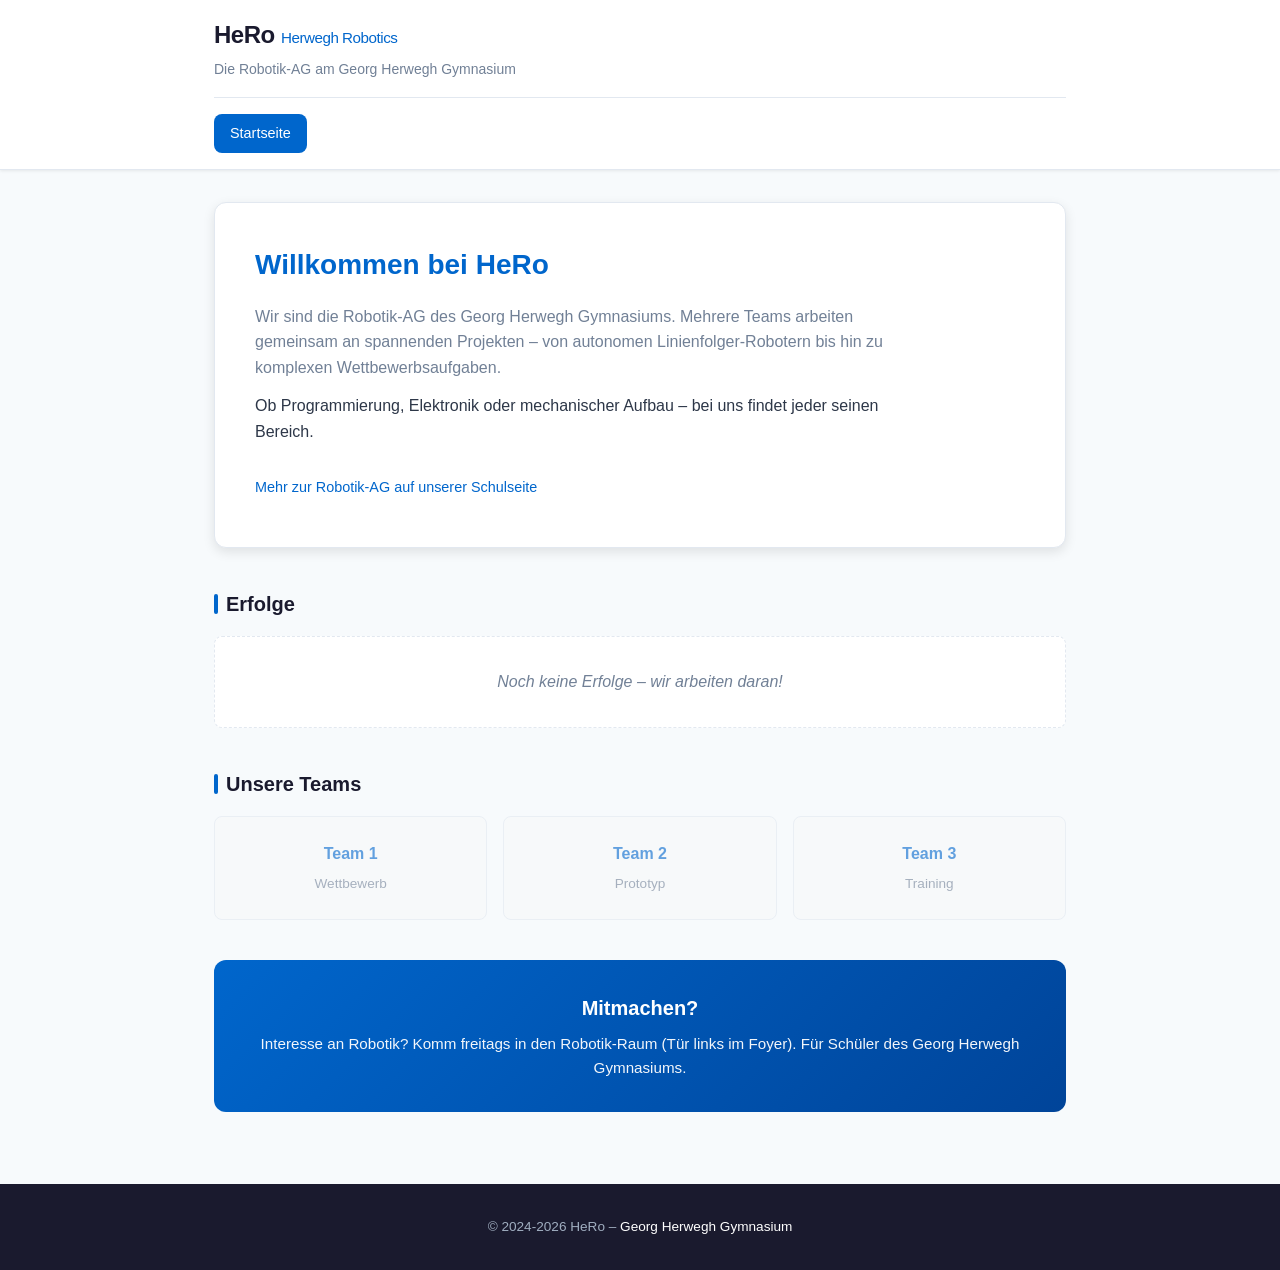
<file: index.html>
<!DOCTYPE html>
<html lang="de">
<head>
    <meta charset="UTF-8">
    <meta name="viewport" content="width=device-width, initial-scale=1.0">
    <title>HeRo - Herwegh Robotics</title>
    <link rel="stylesheet" href="styles.css">
</head>
<body>
    <header>
        <div class="header-content">
            <h1>HeRo <span>Herwegh Robotics</span></h1>
            <p>Die Robotik-AG am Georg Herwegh Gymnasium</p>
            <nav>
                <a href="index.html" class="active">Startseite</a>
            </nav>
        </div>
    </header>

    <main>
        <section class="hero">
            <h2>Willkommen bei HeRo</h2>
            <p>Wir sind die Robotik-AG des Georg Herwegh Gymnasiums. Mehrere Teams arbeiten gemeinsam an spannenden Projekten – von autonomen Linienfolger-Robotern bis hin zu komplexen Wettbewerbsaufgaben.</p>
            <p style="margin-top: 0.8rem; color: var(--text);">Ob Programmierung, Elektronik oder mechanischer Aufbau – bei uns findet jeder seinen Bereich.</p>
            <a href="https://www.herwegh-gymnasium.de/schulleben/fachbereiche/informatik/robotik-ag/" target="_blank" rel="noopener" class="school-link">
                Mehr zur Robotik-AG auf unserer Schulseite
            </a>
        </section>

        <section class="achievements">
            <h2>Erfolge</h2>
            <div id="achievement-list" class="achievement-grid">
                <p class="no-achievements">Noch keine Erfolge – wir arbeiten daran!</p>
            </div>
        </section>

        <section class="teams-overview">
            <h2>Unsere Teams</h2>
            <div class="team-grid">
                <div class="team-card disabled">
                    <h3>Team 1</h3>
                    <p>Wettbewerb</p>
                </div>
                <div class="team-card disabled">
                    <h3>Team 2</h3>
                    <p>Prototyp</p>
                </div>
                <div class="team-card disabled">
                    <h3>Team 3</h3>
                    <p>Training</p>
                </div>
            </div>
        </section>

        <section class="cta-section">
            <h3>Mitmachen?</h3>
            <p>Interesse an Robotik? Komm freitags in den Robotik-Raum (Tür links im Foyer). Für Schüler des Georg Herwegh Gymnasiums.</p>
        </section>
    </main>

    <footer>
        <p>© 2024-2026 HeRo – <a href="https://www.herwegh-gymnasium.de">Georg Herwegh Gymnasium</a></p>
    </footer>

    <script>
        fetch('achievements.json')
            .then(response => response.json())
            .then(data => {
                const container = document.getElementById('achievement-list');
                const achievements = data.achievements;
                const icons = ['🏆', '🥈', '🥉', '⭐'];

                if (achievements.length > 0) {
                    container.innerHTML = '';
                    achievements.forEach((achievement, i) => {
                        const card = document.createElement('div');
                        card.className = 'achievement-card';
                        card.innerHTML = `
                            <div class="achievement-icon">${icons[i % icons.length]}</div>
                            <div class="achievement-content">
                                <span class="year">${achievement.year}</span>
                                <h3>${achievement.title}</h3>
                                <p>${achievement.description}</p>
                            </div>
                        `;
                        container.appendChild(card);
                    });
                }
            })
            .catch(error => console.error('Fehler beim Laden:', error));
    </script>
</body>
</html>
</file>
<file: styles.css>
/* ===== CSS Variables ===== */
:root {
    --primary: #0066cc;
    --primary-dark: #004499;
    --accent: #0088ff;
    --dark: #1a1a2e;
    --text: #2d3748;
    --text-light: #718096;
    --border: #e2e8f0;
    --bg-body: #f7fafc;
    --bg-card: #ffffff;
    --shadow-sm: 0 1px 3px rgba(0,0,0,0.08);
    --shadow-md: 0 4px 12px rgba(0,0,0,0.1);
    --shadow-lg: 0 8px 24px rgba(0,0,0,0.12);
    --radius: 8px;
    --transition: all 0.2s ease;
}

/* ===== Reset & Base ===== */
*, *::before, *::after {
    box-sizing: border-box;
    margin: 0;
    padding: 0;
}

body {
    font-family: -apple-system, BlinkMacSystemFont, 'Segoe UI', Roboto, sans-serif;
    background: var(--bg-body);
    color: var(--text);
    line-height: 1.6;
    min-height: 100vh;
}

/* ===== Header ===== */
header {
    background: var(--bg-card);
    border-bottom: 1px solid var(--border);
    padding: 1rem 0;
    position: sticky;
    top: 0;
    z-index: 100;
    box-shadow: var(--shadow-sm);
}

.header-content {
    max-width: 900px;
    margin: 0 auto;
    padding: 0 1.5rem;
}

.header-top {
    display: flex;
    align-items: baseline;
    gap: 0.75rem;
}

header h1 {
    font-size: 1.5rem;
    color: var(--dark);
    font-weight: 700;
    letter-spacing: -0.02em;
}

header h1 span {
    font-size: 0.95rem;
    font-weight: 400;
    color: var(--primary);
}

header > .header-content > p {
    font-size: 0.875rem;
    color: var(--text-light);
    margin-top: 0.25rem;
}

nav {
    display: flex;
    gap: 0.5rem;
    margin-top: 1rem;
    padding-top: 1rem;
    border-top: 1px solid var(--border);
}

nav a {
    color: var(--text-light);
    text-decoration: none;
    padding: 0.5rem 1rem;
    border-radius: var(--radius);
    font-size: 0.9rem;
    font-weight: 500;
    transition: var(--transition);
}

nav a:hover {
    color: var(--primary);
    background: rgba(0,102,204,0.08);
}

nav a.active {
    background: var(--primary);
    color: #fff;
}

/* ===== Main ===== */
main {
    max-width: 900px;
    margin: 0 auto;
    padding: 2rem 1.5rem;
}

section {
    margin-bottom: 2.5rem;
}

section h2 {
    font-size: 1.25rem;
    color: var(--dark);
    margin-bottom: 1rem;
    font-weight: 600;
    display: flex;
    align-items: center;
    gap: 0.5rem;
}

section h2::before {
    content: '';
    width: 4px;
    height: 1.25rem;
    background: var(--primary);
    border-radius: 2px;
}

/* ===== Hero ===== */
.hero {
    background: var(--bg-card);
    padding: 2.5rem;
    border-radius: 12px;
    border: 1px solid var(--border);
    box-shadow: var(--shadow-md);
}

.hero h2 {
    font-size: 1.75rem;
    color: var(--primary);
    border: none;
    padding: 0;
    margin-bottom: 1rem;
}

.hero h2::before {
    display: none;
}

.hero p {
    color: var(--text-light);
    font-size: 1rem;
    max-width: 680px;
}

.school-link {
    display: inline-flex;
    align-items: center;
    gap: 0.4rem;
    color: var(--primary);
    text-decoration: none;
    font-size: 0.9rem;
    margin-top: 1.5rem;
    font-weight: 500;
    transition: var(--transition);
    padding: 0.5rem 0;
}

.school-link:hover {
    color: var(--primary-dark);
    text-decoration: underline;
}

/* ===== Achievements ===== */
.achievement-grid {
    display: grid;
    gap: 1rem;
}

.achievement-card {
    background: var(--bg-card);
    padding: 1.5rem;
    border-radius: var(--radius);
    border: 1px solid var(--border);
    box-shadow: var(--shadow-sm);
    transition: var(--transition);
    display: flex;
    gap: 1.25rem;
    align-items: flex-start;
}

.achievement-card:hover {
    transform: translateY(-2px);
    box-shadow: var(--shadow-md);
    border-color: var(--primary);
}

.achievement-icon {
    font-size: 1.75rem;
    flex-shrink: 0;
    width: 48px;
    height: 48px;
    display: flex;
    align-items: center;
    justify-content: center;
    background: rgba(0,102,204,0.08);
    border-radius: var(--radius);
}

.achievement-content {
    flex: 1;
}

.achievement-card .year {
    display: inline-block;
    background: var(--primary);
    color: #fff;
    padding: 0.2rem 0.6rem;
    border-radius: 20px;
    font-size: 0.75rem;
    font-weight: 600;
    margin-bottom: 0.5rem;
}

.achievement-card h3 {
    color: var(--dark);
    font-size: 1.05rem;
    margin-bottom: 0.25rem;
    font-weight: 600;
}

.achievement-card p {
    color: var(--text-light);
    font-size: 0.9rem;
}

.no-achievements {
    color: var(--text-light);
    font-style: italic;
    padding: 2rem;
    background: var(--bg-card);
    border-radius: var(--radius);
    text-align: center;
    border: 1px dashed var(--border);
}

/* ===== Teams ===== */
.team-grid {
    display: grid;
    grid-template-columns: repeat(auto-fit, minmax(180px, 1fr));
    gap: 1rem;
}

.team-card {
    background: var(--bg-card);
    padding: 1.5rem;
    border-radius: var(--radius);
    border: 1px solid var(--border);
    text-align: center;
    transition: var(--transition);
}

.team-card:hover:not(.disabled) {
    border-color: var(--primary);
    box-shadow: var(--shadow-md);
}

.team-card h3 {
    color: var(--primary);
    margin-bottom: 0.4rem;
    font-size: 1rem;
    font-weight: 600;
}

.team-card p {
    color: var(--text-light);
    font-size: 0.85rem;
}

.team-card.disabled {
    opacity: 0.6;
    background: #f8f9fa;
}

/* ===== CTA ===== */
.cta-section {
    background: linear-gradient(135deg, var(--primary) 0%, var(--primary-dark) 100%);
    padding: 2rem;
    border-radius: 12px;
    color: #fff;
    text-align: center;
}

.cta-section h3 {
    font-size: 1.25rem;
    margin-bottom: 0.5rem;
    font-weight: 600;
}

.cta-section p {
    opacity: 0.95;
    font-size: 0.95rem;
}

/* ===== Footer ===== */
footer {
    text-align: center;
    padding: 2rem;
    background: var(--dark);
    color: #a0aec0;
    font-size: 0.85rem;
}

footer a {
    color: #fff;
    text-decoration: none;
    transition: var(--transition);
}

footer a:hover {
    color: var(--accent);
    text-decoration: underline;
}

/* ===== Responsive ===== */
@media (max-width: 600px) {
    main { padding: 1.5rem 1rem; }
    .hero { padding: 1.5rem; }
    .hero h2 { font-size: 1.4rem; }
    .achievement-card { flex-direction: column; gap: 0.75rem; }
    .achievement-icon { width: 40px; height: 40px; }
    nav { flex-wrap: wrap; }
    nav a { padding: 0.4rem 0.75rem; font-size: 0.85rem; }
}
</file>
